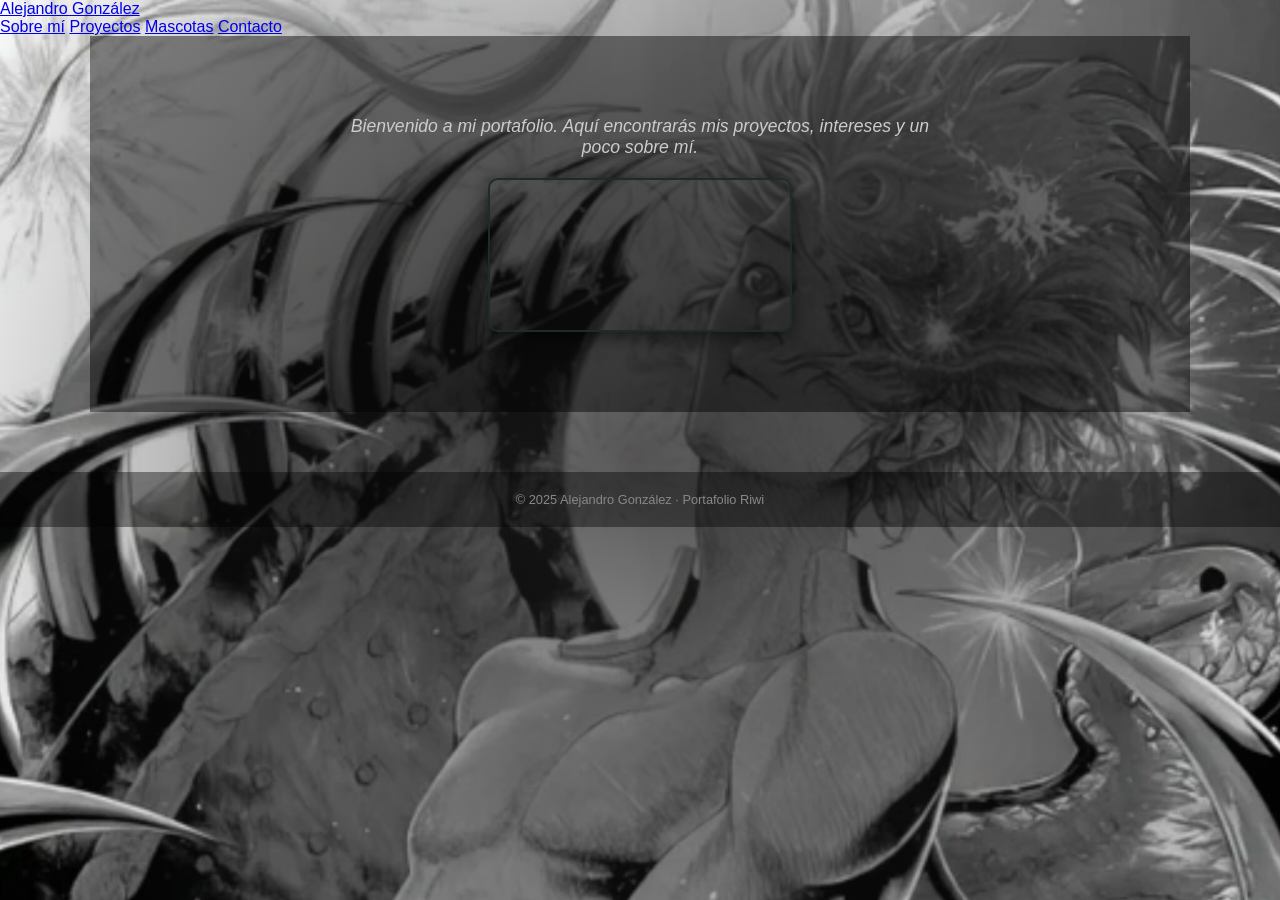
<file: portafolio-sem2/index.html>
<!doctype html>
<html lang="es">
  <head>
    <meta charset="UTF-8" />
    <meta name="viewport" content="width=device-width, initial-scale=1.0" />
    <title>Portafolio – Alejandro González</title>
    <link rel="stylesheet" href="styles/style.css" />
  </head>
  <body>

      <a class="logo" href="/portafolio-sem2/index.html">Alejandro González</a>

      <nav>
        <a href="/portafolio-sem2/sobre_mi.html">Sobre mí</a>
        <a href="/portafolio-sem2/proyectos.html">Proyectos</a>
        <a href="/portafolio-sem2/mascotas.html">Mascotas</a>
        <a href="/portafolio-sem2/contacto.html">Contacto</a>
      </nav>
    </header>

    <main>
      <section class="hero">
        <p>Bienvenido a mi portafolio. Aquí encontrarás mis proyectos,
           intereses y un poco sobre mí.</p>

        <video
          src="videos/kizumonogatari-monogatari.mp4"
          autoplay
          muted
          loop
          type="video/mp4"
        ></video>
      </section>
    </main>

    <footer>
      <p>© 2025 Alejandro González · Portafolio Riwi</p>
    </footer>

  </body>
</html>
</file>
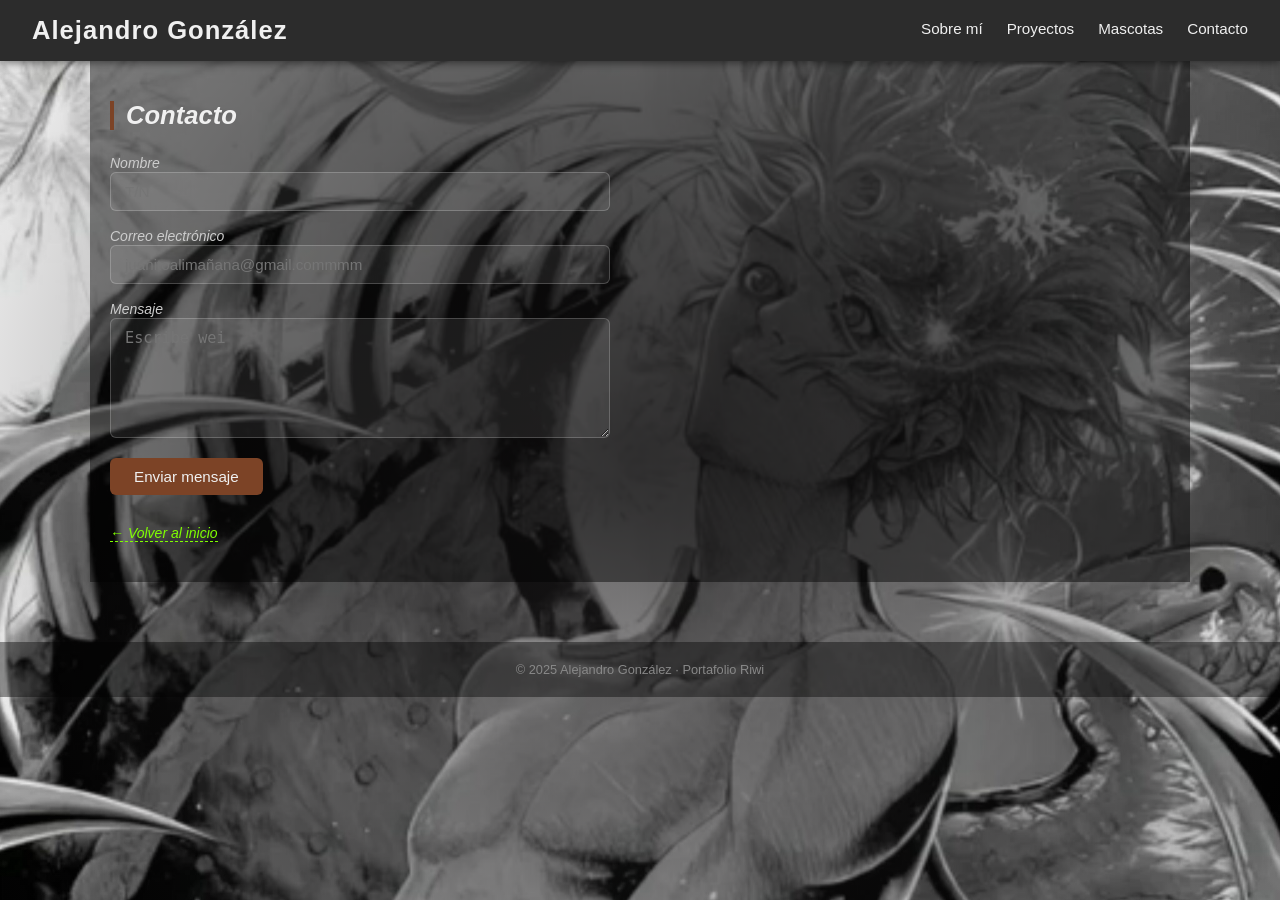
<file: portafolio-sem2/contacto.html>
<!doctype html>
<html lang="es">
  <head>
    <meta charset="UTF-8" />
    <meta name="viewport" content="width=device-width, initial-scale=1.0" />
    <title>Contacto – Alejandro González</title>
    <link rel="stylesheet" href="styles/style.css" />
  </head>
  <body>

    <header>
      <a class="logo" href="/portafolio-sem2/index.html">Alejandro González</a>
      <nav>
        <a href="/portafolio-sem2/sobre_mi.html">Sobre mí</a>
        <a href="/portafolio-sem2/proyectos.html">Proyectos</a>
        <a href="/portafolio-sem2/mascotas.html">Mascotas</a>
        <a href="/portafolio-sem2/contacto.html">Contacto</a>
      </nav>
    </header>

    <main>
      <h2 class="section-title">Contacto</h2>

      <div class="form-contacto">

        <div>
          <label for="nombre">Nombre</label>
          <input type="text" id="nombre" placeholder="T/N" />
        </div>

        <div>
          <label for="email">Correo electrónico</label>
          <input type="email" id="email" placeholder="juanitoalimañana@gmail.commmm" />
        </div>

        <div>
          <label for="mensaje">Mensaje</label>
          <textarea id="mensaje" placeholder="Escribe wei"></textarea>
        </div>

        <button class="btn" type="button">Enviar mensaje</button>

      </div>

      <a class="back-link" href="/portafolio-sem2/index.html">← Volver al inicio</a>
    </main>

    <footer>
      <p>© 2025 Alejandro González · Portafolio Riwi</p>
    </footer>

  </body>
</html>
</file>
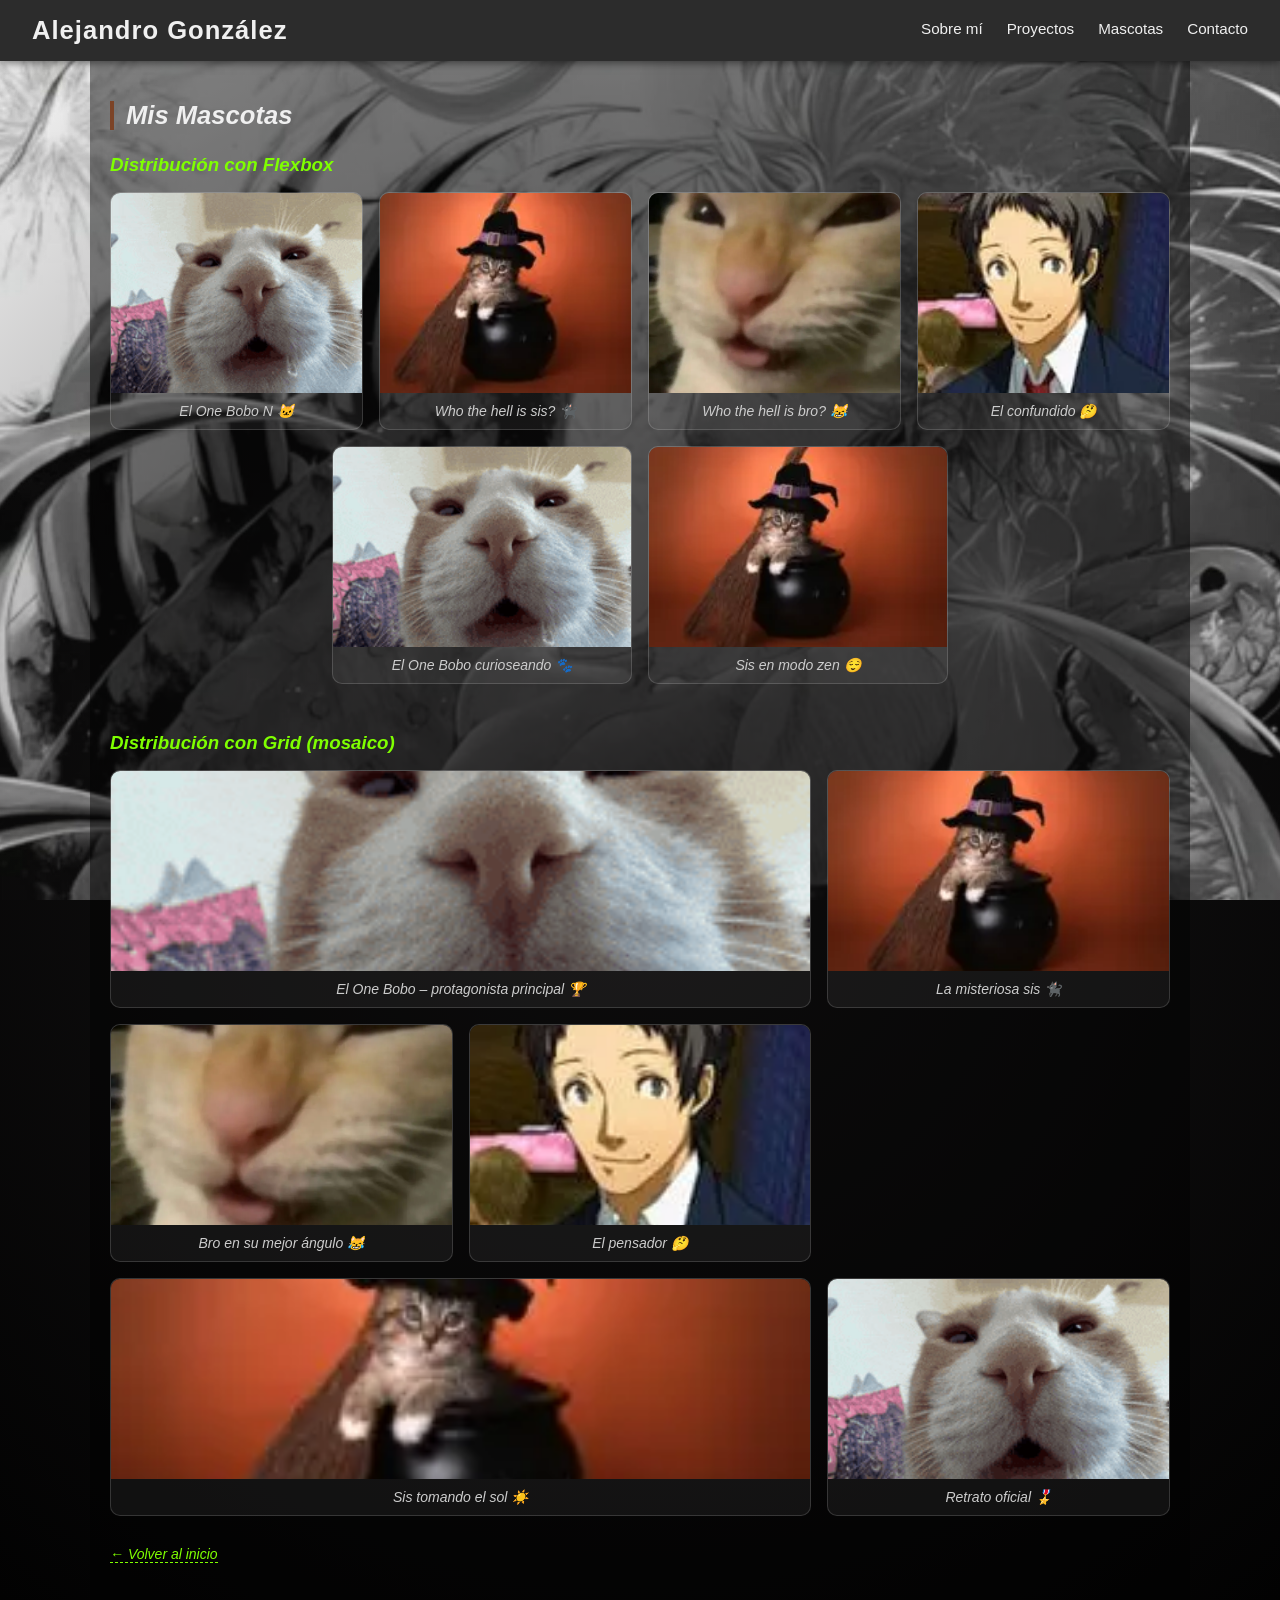
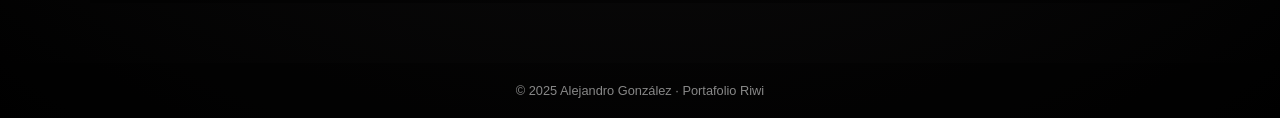
<file: portafolio-sem2/mascotas.html>
<!doctype html>
<html lang="es">
  <head>
    <meta charset="UTF-8" />
    <meta name="viewport" content="width=device-width, initial-scale=1.0" />
    <title>Mascotas – Alejandro González</title>
    <link rel="stylesheet" href="styles/style.css" />
  </head>
  <body>

    <!-- TASK 2 | Header con Flexbox -->
    <header>
      <a class="logo" href="/portafolio-sem2/index.html">Alejandro González</a>
      <nav>
        <a href="/portafolio-sem2/sobre_mi.html">Sobre mí</a>
        <a href="/portafolio-sem2/proyectos.html">Proyectos</a>
        <a href="/portafolio-sem2/mascotas.html">Mascotas</a>
        <a href="/portafolio-sem2/contacto.html">Contacto</a>
      </nav>
    </header>

    <main>
      <h2 class="section-title">Mis Mascotas</h2>

      <!-- ═══════════════════════════════════════════════════════
           TASK 4 – OPCIÓN A: GALERÍA CON FLEXBOX
           - display: flex
           - flex-wrap: wrap  → las imágenes saltan de línea
           - justify-content: center
           - gap para separación uniforme
           - flex: 1 1 220px en cada tarjeta → responsivo
      ════════════════════════════════════════════════════════ -->
      <h3 style="color: chartreuse; margin-bottom: 16px;">
        Distribución con Flexbox
      </h3>

      <div class="galeria-flex">

        <div class="mascota-card">
          <img src="images/emil-dresden-emil.jpg" alt="El One Bobo" />
          <p>El One Bobo N 🐱</p>
        </div>

        <div class="mascota-card">
          <img src="images/gatobruja.webp" alt="Gato Bruja" />
          <p>Who the hell is sis? 🐈‍⬛</p>
        </div>

        <div class="mascota-card">
          <img src="images/Cw3eFuEqgb8-png__880.webp" alt="Gato Risa" />
          <p>Who the hell is bro? 😹</p>
        </div>

        <div class="mascota-card">
          <img src="images/tohru adachi.webp" alt="Adachi" />
          <p>El confundido 🤔</p>
        </div>

        <!-- Imagen 5: reutilizamos con otra perspectiva -->
        <div class="mascota-card">
          <img src="images/emil-dresden-emil.jpg" alt="El One Bobo mirando" />
          <p>El One Bobo curioseando 🐾</p>
        </div>

        <!-- Imagen 6 -->
        <div class="mascota-card">
          <img src="images/gatobruja.webp" alt="Gato Bruja durmiendo" />
          <p>Sis en modo zen 😌</p>
        </div>

      </div>

      <h3 style="color: chartreuse; margin: 40px 0 16px;">
        Distribución con Grid (mosaico)
      </h3>

      <div class="galeria-grid">

        <div class="mascota-card card-wide">
          <img src="images/emil-dresden-emil.jpg" alt="El One Bobo" />
          <p>El One Bobo – protagonista principal 🏆</p>
        </div>

        <div class="mascota-card">
          <img src="images/gatobruja.webp" alt="Gato Bruja" />
          <p>La misteriosa sis 🐈‍⬛</p>
        </div>

        <div class="mascota-card">
          <img src="images/Cw3eFuEqgb8-png__880.webp" alt="Gato Risa" />
          <p>Bro en su mejor ángulo 😹</p>
        </div>

        <div class="mascota-card">
          <img src="images/tohru adachi.webp" alt="Adachi" />
          <p>El pensador 🤔</p>
        </div>

        <div class="mascota-card card-wide">
          <img src="images/gatobruja.webp" alt="Gato Bruja panorámica" />
          <p>Sis tomando el sol ☀️</p>
        </div>

        <div class="mascota-card">
          <img src="images/emil-dresden-emil.jpg" alt="El One Bobo retrato" />
          <p>Retrato oficial 🎖️</p>
        </div>

      </div>

      <a class="back-link" href="/portafolio-sem2/index.html">← Volver al inicio</a>
    </main>

    <footer>
      <p>© 2025 Alejandro González · Portafolio Riwi</p>
    </footer>

  </body>
</html>
</file>
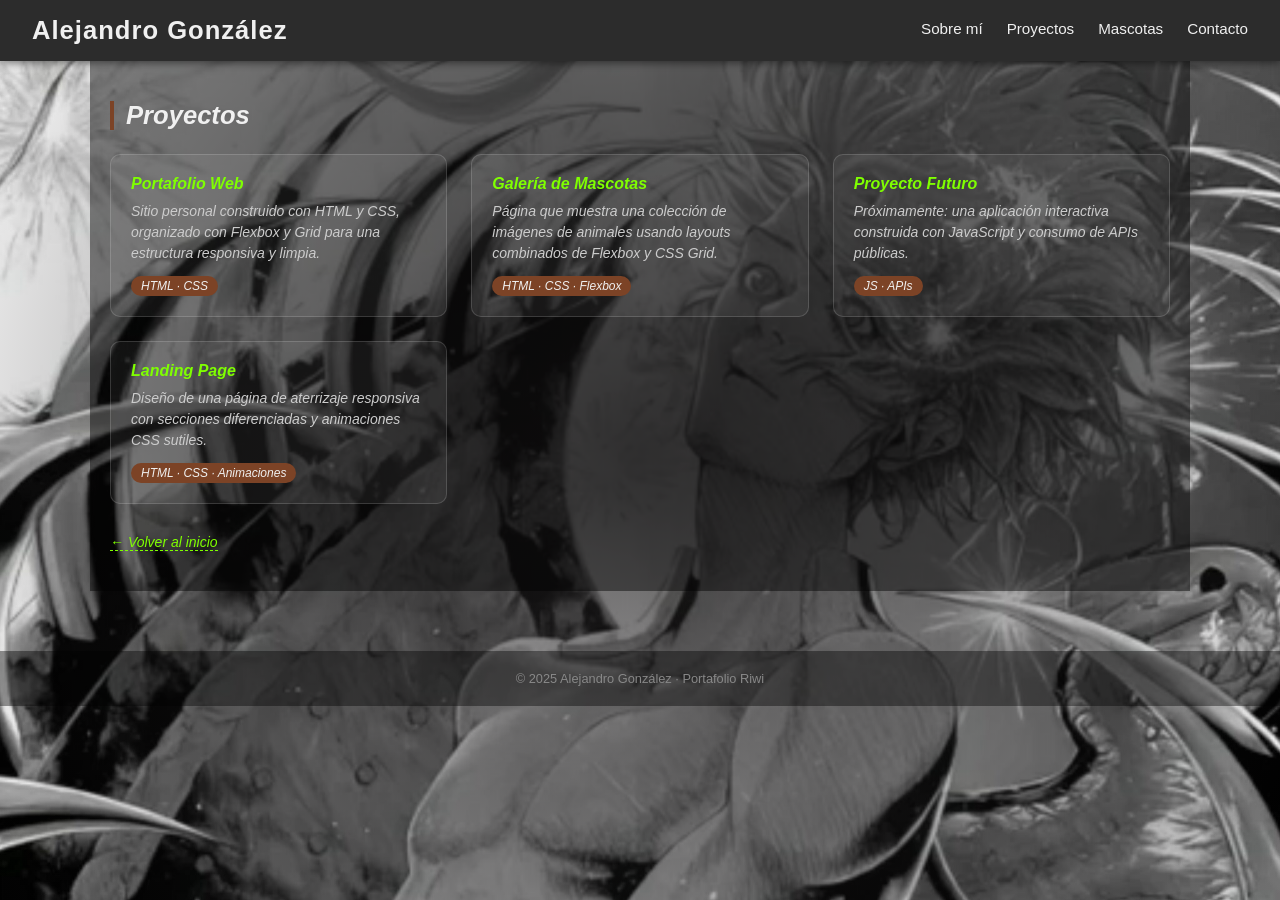
<file: portafolio-sem2/proyectos.html>
<!doctype html>
<html lang="es">
  <head>
    <meta charset="UTF-8" />
    <meta name="viewport" content="width=device-width, initial-scale=1.0" />
    <title>Proyectos – Alejandro González</title>
    <link rel="stylesheet" href="styles/style.css" />
  </head>
  <body>
    <header>
      <a class="logo" href="/portafolio-sem2/index.html">Alejandro González</a>
      <nav>
        <a href="/portafolio-sem2/sobre_mi.html">Sobre mí</a>
        <a href="/portafolio-sem2/proyectos.html">Proyectos</a>
        <a href="/portafolio-sem2/mascotas.html">Mascotas</a>
        <a href="/portafolio-sem2/contacto.html">Contacto</a>
      </nav>
    </header>

    <main>
      <h2 class="section-title">Proyectos</h2>

      <div class="grid-proyectos">

        <article class="tarjeta-proyecto">
          <h3>Portafolio Web</h3>
          <p>Sitio personal construido con HTML y CSS, organizado con
             Flexbox y Grid para una estructura responsiva y limpia.</p>
          <span class="tag">HTML · CSS</span>
        </article>

        <article class="tarjeta-proyecto">
          <h3>Galería de Mascotas</h3>
          <p>Página que muestra una colección de imágenes de animales
             usando layouts combinados de Flexbox y CSS Grid.</p>
          <span class="tag">HTML · CSS · Flexbox</span>
        </article>

        <article class="tarjeta-proyecto">
          <h3>Proyecto Futuro</h3>
          <p>Próximamente: una aplicación interactiva construida con
             JavaScript y consumo de APIs públicas.</p>
          <span class="tag">JS · APIs</span>
        </article>

        <article class="tarjeta-proyecto">
          <h3>Landing Page</h3>
          <p>Diseño de una página de aterrizaje responsiva con secciones
             diferenciadas y animaciones CSS sutiles.</p>
          <span class="tag">HTML · CSS · Animaciones</span>
        </article>

      </div>

      <a class="back-link" href="/portafolio-sem2/index.html">← Volver al inicio</a>
    </main>

    <footer>
      <p>© 2025 Alejandro González · Portafolio Riwi</p>
    </footer>

  </body>
</html>
</file>
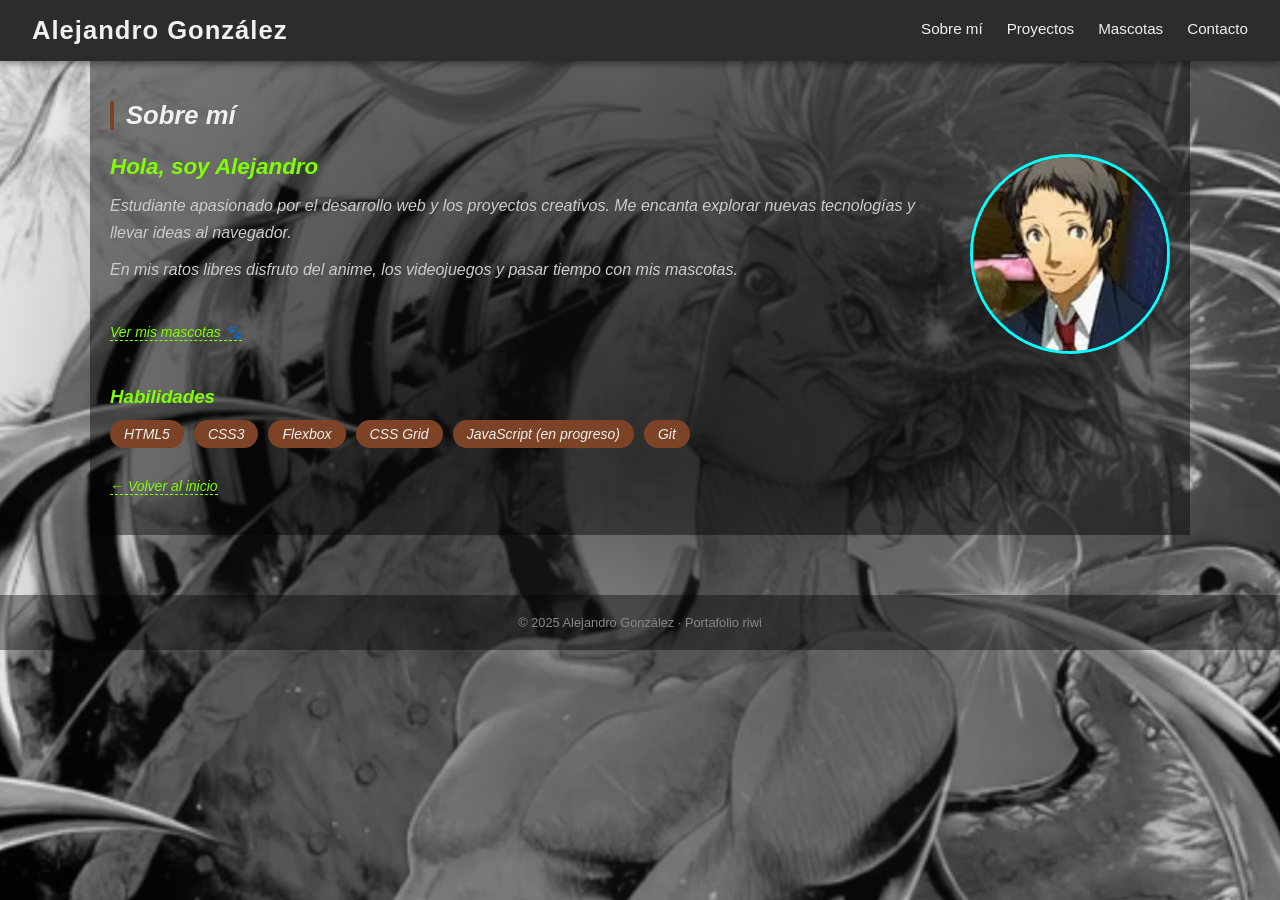
<file: portafolio-sem2/sobre_mi.html>
<!doctype html>
<html lang="es">
  <head>
    <meta charset="UTF-8" />
    <meta name="viewport" content="width=device-width, initial-scale=1.0" />
    <title>Sobre mí – Alejandro González</title>
    <link rel="stylesheet" href="styles/style.css" />
  </head>
  <body>

    <header>
      <a class="logo" href="/portafolio-sem2/index.html">Alejandro González</a>
      <nav>
        <a href="/portafolio-sem2/sobre_mi.html">Sobre mí</a>
        <a href="/portafolio-sem2/proyectos.html">Proyectos</a>
        <a href="/portafolio-sem2/mascotas.html">Mascotas</a>
        <a href="/portafolio-sem2/contacto.html">Contacto</a>
      </nav>
    </header>

    <main>
      <h2 class="section-title">Sobre mí</h2>

      <div class="layout-sobre-mi">

        <div class="sobre-texto">
          <h2>Hola, soy Alejandro</h2>
          <p>Estudiante apasionado por el desarrollo web y los proyectos
             creativos. Me encanta explorar nuevas tecnologías y llevar
             ideas al navegador.</p>
          <p>En mis ratos libres disfruto del anime, los videojuegos y
             pasar tiempo con mis mascotas.</p>
          <a class="back-link" href="/portafolio-sem2/mascotas.html">Ver mis mascotas 🐾</a>
        </div>

        <div class="sobre-foto">
          <img src="/portafolio-sem2/images/tohru adachi.webp" alt="Alejandro González" />
        </div>

        <!-- Área: habilidades -->
        <div class="habilidades">
          <h3>Habilidades</h3>
          <ul>
            <li>HTML5</li>
            <li>CSS3</li>
            <li>Flexbox</li>
            <li>CSS Grid</li>
            <li>JavaScript (en progreso)</li>
            <li>Git</li>
          </ul>
        </div>

      </div>

      <a class="back-link" href="/portafolio-sem2/index.html">← Volver al inicio</a>
    </main>

    <footer>
      <p>© 2025 Alejandro González · Portafolio riwi</p>
    </footer>

  </body>
</html>
</file>
<file: portafolio-sem2/styles/style.css>
/*Task 3 ya estaba de antes así que... El commit es solo para poner esto aca diciendo esto*/ 
:root {
  --color-bg-body: #000000;
  --color-bg-header: rgb(44, 44, 44);
  --color-bg-main: rgba(0, 0, 0, 0.45);
  --color-bg-card: rgba(255, 255, 255, 0.06);
  --color-bg-card-hover: rgba(255, 255, 255, 0.12);
  --color-bg-footer: rgba(0, 0, 0, 0.4);
  --color-accent: #7c4326;
  --color-accent-hover: #9e5530;
  --color-highlight: chartreuse;
  --color-link-hover: rgb(255, 208, 0);
  --color-text: #f0f0f0;
  --color-text-muted: #ccc;
  --color-text-footer: #888;
  --color-border: rgba(255, 255, 255, 0.15);
  --color-focus: aqua;

  --font-base: Arial, sans-serif;
  --fs-xs: 0.75rem;
  --fs-sm: 0.875rem;
  --fs-base: 1rem;
  --fs-md: 1.1rem;
  --fs-lg: 1.4rem;
  --fs-xl: 1.6rem;

  --gap-sm: 12px;
  --gap-md: 20px;
  --gap-lg: 32px;
  --radius: 10px;
}

*,
*::before,
*::after {
  box-sizing: border-box;
  margin: 0;
  padding: 0;
}

body {
  min-height: 100vh;
  background:
    radial-gradient(circle, rgba(31, 29, 30, 0.75), transparent),
    url(../images/Usogui-Wallpapers-scaled.jpg) var(--color-bg-body) center /
      cover no-repeat fixed;
  font-family: var(--font-base);
  color: var(--color-text);
}

img,
video {
  max-width: 100%;
  height: auto;
  display: block;
}

header {
  display: flex;
  justify-content: space-between;
  align-items: center;
  padding: 1rem 2rem;
  background-color: var(--color-bg-header);
  box-shadow: 0 2px 8px rgba(0, 0, 0, 0.5);
  position: sticky;
  top: 0;
  z-index: 100;
}

header .logo {
  font-size: var(--fs-xl);
  font-weight: bold;
  color: var(--color-text);
  text-decoration: none;
  letter-spacing: 1px;
}

header nav {
  display: flex;
  gap: 1.5rem;
  align-items: center;
  list-style: none;
}

header nav a {
  color: var(--color-text);
  text-decoration: none;
  font-size: 0.95rem;
  border-bottom: 2px solid transparent;
  padding-bottom: 2px;
  transition:
    color 0.2s,
    border-color 0.2s;
}

header nav a:hover {
  color: var(--color-link-hover);
  border-bottom-color: var(--color-link-hover);
}

main {
  max-width: 1100px;
  margin: 0 auto;
  padding: 2.5rem var(--gap-md);
  background-color: var(--color-bg-main);
  font-style: italic;
}

.section-title {
  font-size: var(--fs-xl);
  margin-bottom: 1.5rem;
  color: var(--color-text);
  border-left: 4px solid var(--color-accent);
  padding-left: 0.75rem;
}

.hero {
  display: flex;
  flex-direction: column;
  align-items: center;
  gap: var(--gap-md);
  padding: 2.5rem 0;
}

.hero p {
  font-size: var(--fs-md);
  color: var(--color-text-muted);
  text-align: center;
  max-width: 600px;
}

#bienvenida-msg {
  font-size: var(--fs-md);
  color: var(--color-highlight);
  text-align: center;
  font-style: normal;
  font-weight: bold;
  min-height: 1.5rem;
  transition: opacity 0.4s;
}

video {
  border: 2px solid rgb(30, 43, 43);
  border-radius: var(--radius);
  box-shadow: 0 4px 20px rgba(0, 0, 0, 0.6);
}

.btn,
.btn-toggle {
  display: inline-block;
  padding: 0.625rem 1.5rem;
  background-color: var(--color-accent);
  color: var(--color-text);
  border: none;
  border-radius: 6px;
  font-size: 0.95rem;
  cursor: pointer;
  transition:
    background-color 0.2s,
    transform 0.15s;
}

.btn:hover,
.btn-toggle:hover {
  background-color: var(--color-accent-hover);
  transform: translateY(-2px);
}

.btn-toggle {
  margin-top: 1rem;
}

#info-extra {
  display: none;
  margin-top: 1rem;
  padding: 1rem;
  background-color: rgba(255, 255, 255, 0.08);
  border-left: 3px solid var(--color-highlight);
  border-radius: 6px;
  color: var(--color-text-muted);
  font-style: normal;
  font-size: var(--fs-sm);
  line-height: 1.6;
}

.grid-proyectos {
  display: grid;
  grid-template-columns: repeat(auto-fill, minmax(280px, 1fr));
  gap: 1.5rem;
}

.tarjeta-proyecto,
.mascota-card {
  background-color: var(--color-bg-card);
  border: 1px solid var(--color-border);
  border-radius: var(--radius);
  overflow: hidden;
  transition:
    transform 0.2s,
    background-color 0.2s;
}

.tarjeta-proyecto {
  padding: 1.25rem;
  text-align: left;
}

.tarjeta-proyecto:hover,
.mascota-card:hover {
  transform: translateY(-4px);
  background-color: var(--color-bg-card-hover);
}

.mascota-card:hover {
  transform: scale(1.03);
}

.tarjeta-proyecto h3 {
  color: var(--color-highlight);
  margin-bottom: 0.5rem;
  font-size: var(--fs-base);
}

.tarjeta-proyecto p {
  font-size: var(--fs-sm);
  color: var(--color-text-muted);
  line-height: 1.5;
}

.tarjeta-proyecto .tag {
  display: inline-block;
  margin-top: 0.75rem;
  padding: 3px 10px;
  background-color: var(--color-accent);
  border-radius: 20px;
  font-size: var(--fs-xs);
  color: var(--color-text);
}

.layout-sobre-mi {
  display: grid;
  grid-template-areas:
    "texto foto"
    "habilidades habilidades";
  grid-template-columns: 1fr auto;
  gap: var(--gap-lg);
  align-items: start;
}

.sobre-texto {
  grid-area: texto;
}
.sobre-foto {
  grid-area: foto;
}
.habilidades {
  grid-area: habilidades;
}

.sobre-texto h2 {
  font-size: var(--fs-lg);
  margin-bottom: 0.75rem;
  color: var(--color-highlight);
}

.sobre-texto p {
  color: var(--color-text-muted);
  line-height: 1.7;
  margin-bottom: 0.625rem;
  font-size: var(--fs-base);
}

.sobre-foto img {
  width: 200px;
  height: 200px;
  object-fit: cover;
  border-radius: 50%;
  border: 3px solid var(--color-focus);
  margin: 0 auto;
}

.habilidades h3 {
  margin-bottom: 0.75rem;
  color: var(--color-highlight);
}

.habilidades ul {
  display: flex;
  flex-wrap: wrap;
  gap: 0.625rem;
  list-style: none;
}

.habilidades ul li {
  background-color: var(--color-accent);
  padding: 6px 14px;
  border-radius: 20px;
  font-size: var(--fs-sm);
}

.galeria-flex {
  display: flex;
  flex-wrap: wrap;
  justify-content: center;
  gap: 1rem;
  margin-bottom: 3rem;
}

.galeria-flex .mascota-card {
  flex: 1 1 220px;
  max-width: 300px;
}

.galeria-grid {
  display: grid;
  grid-template-columns: repeat(3, 1fr);
  gap: 1rem;
}

.galeria-grid .card-wide {
  grid-column: span 2;
}

.mascota-card img {
  width: 100%;
  height: 200px;
  object-fit: cover;
}

.mascota-card p {
  padding: 0.625rem;
  font-size: var(--fs-sm);
  color: var(--color-text-muted);
  text-align: center;
}

.form-contacto {
  display: flex;
  flex-direction: column;
  gap: 1rem;
  max-width: 500px;
}

.form-contacto label {
  font-size: var(--fs-sm);
  color: var(--color-text-muted);
  margin-bottom: 4px;
}

.form-contacto input,
.form-contacto textarea {
  width: 100%;
  padding: 0.625rem 0.875rem;
  border-radius: 6px;
  border: 1px solid rgba(255, 255, 255, 0.2);
  background-color: rgba(255, 255, 255, 0.08);
  color: var(--color-text);
  font-size: 0.95rem;
  outline: none;
  transition: border-color 0.2s;
}

.form-contacto input:focus,
.form-contacto textarea:focus {
  border-color: var(--color-focus);
}

.form-contacto textarea {
  min-height: 120px;
  resize: vertical;
}

.form-contacto .btn {
  align-self: flex-start;
}

.back-link {
  display: inline-block;
  margin-top: 1.875rem;
  color: var(--color-highlight);
  text-decoration: none;
  font-size: var(--fs-sm);
  border-bottom: 1px dashed currentColor;
  transition: color 0.2s;
}

.back-link:hover {
  color: var(--color-link-hover);
}

footer {
  text-align: center;
  padding: 1.25rem;
  background-color: var(--color-bg-footer);
  color: var(--color-text-footer);
  font-size: 0.8rem;
  margin-top: 3.75rem;
}
@media (min-width: 601px) and (max-width: 1024px) {
  .grid-proyectos {
    grid-template-columns: repeat(2, 1fr);
  }
  .galeria-grid {
    grid-template-columns: repeat(3, 1fr);
  }
  .galeria-grid .card-wide {
    grid-column: span 1;
  }
  .layout-sobre-mi {
    grid-template-areas:
    "foto"
    "texto"
    "habilidades";
    grid-template-columns: 1fr;
    }
   header {
    flex-direction: column;
    gap: 12px;
    text-align: center;
    }

}

@media (max-width: 600px) {
  header {
    flex-direction: column;
    gap: var(--gap-sm);
    text-align: center;
    padding: 1rem;
  }

  header nav {
    flex-direction: column;
    gap: 0.5rem;
  }
  .grid-proyectos {
    grid-template-columns: 1fr;
  }
  .layout-sobre-mi {
    grid-template-areas:
      "foto"
      "texto"
      "habilidades";
    grid-template-columns: 1fr;
  }
  .galeria-grid {
    grid-template-columns: repeat(2, 1fr);
  }

  .galeria-grid .card-wide {
    grid-column: span 1;
  }

  .section-title {
    font-size: var(--fs-lg);
  }

  header .logo {
    font-size: var(--fs-lg);
  }

  .hero p {
    font-size: var(--fs-base);
  }
}
</file>
